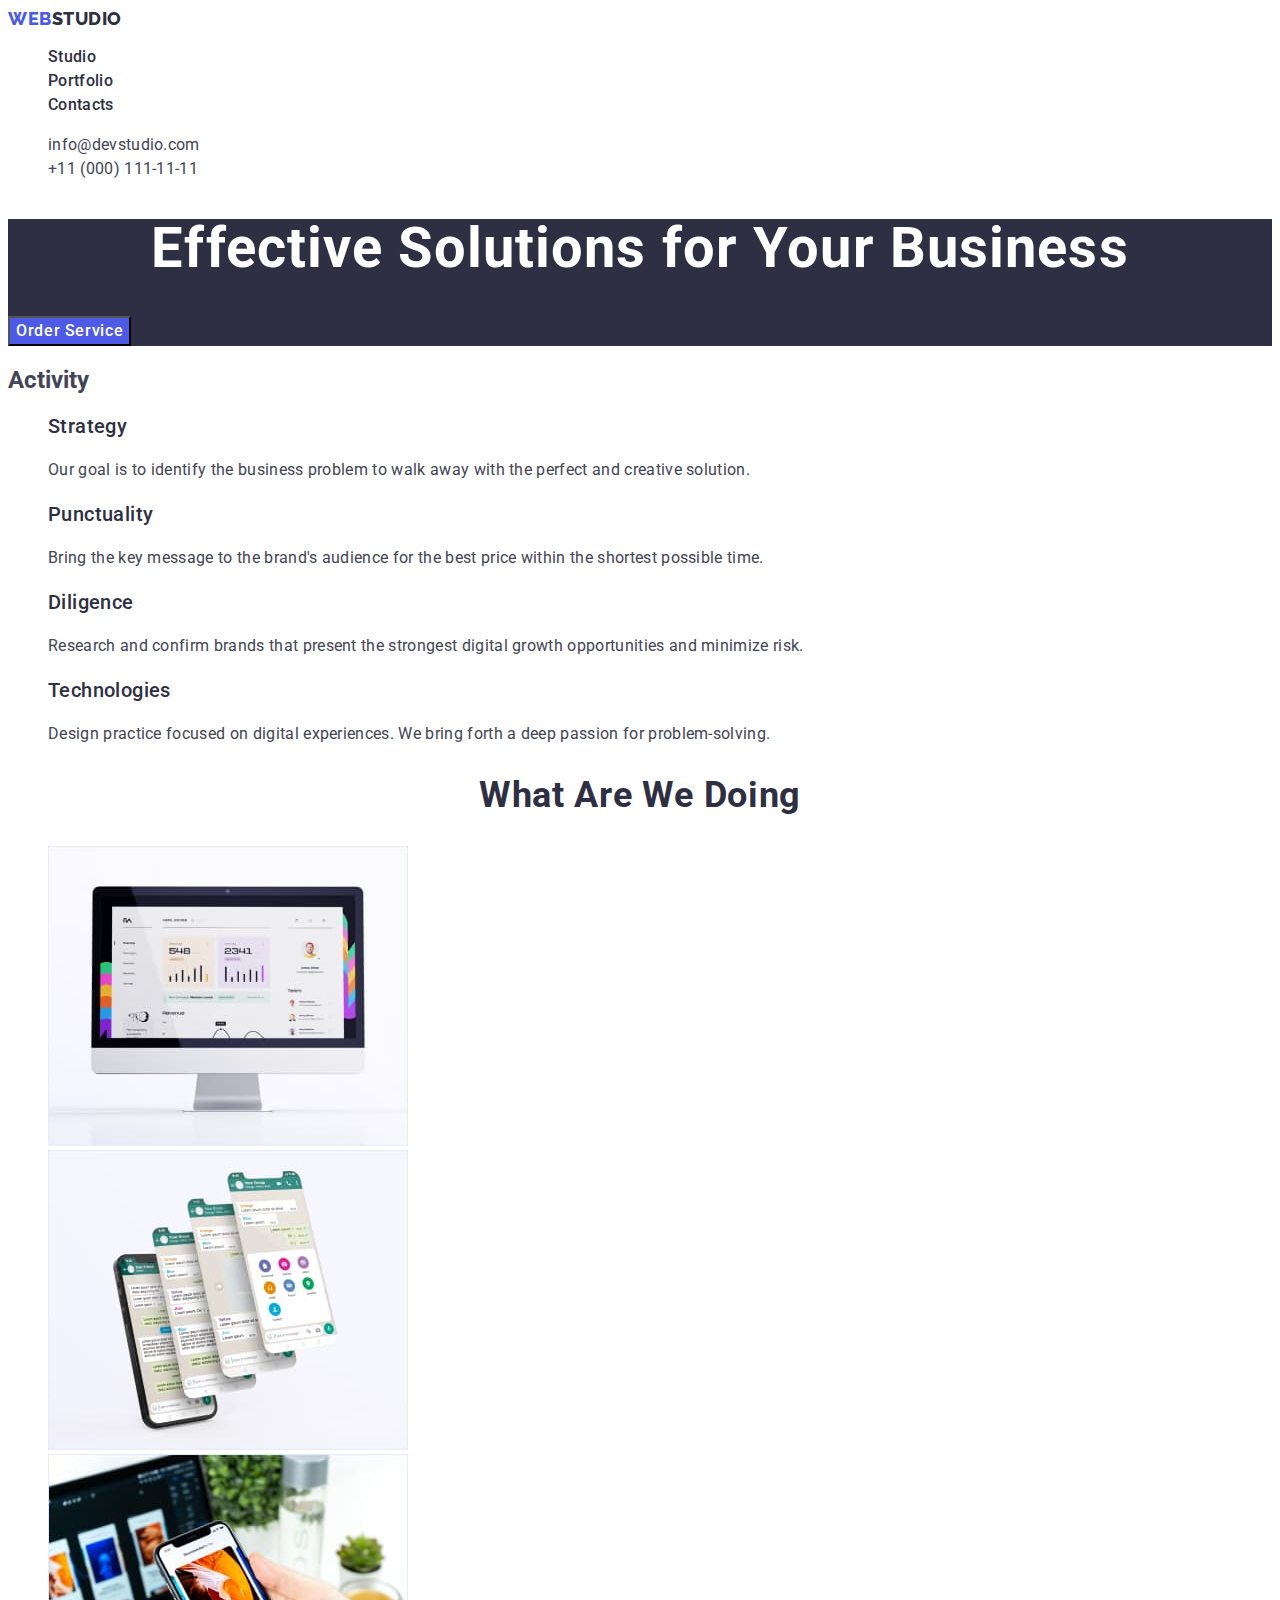
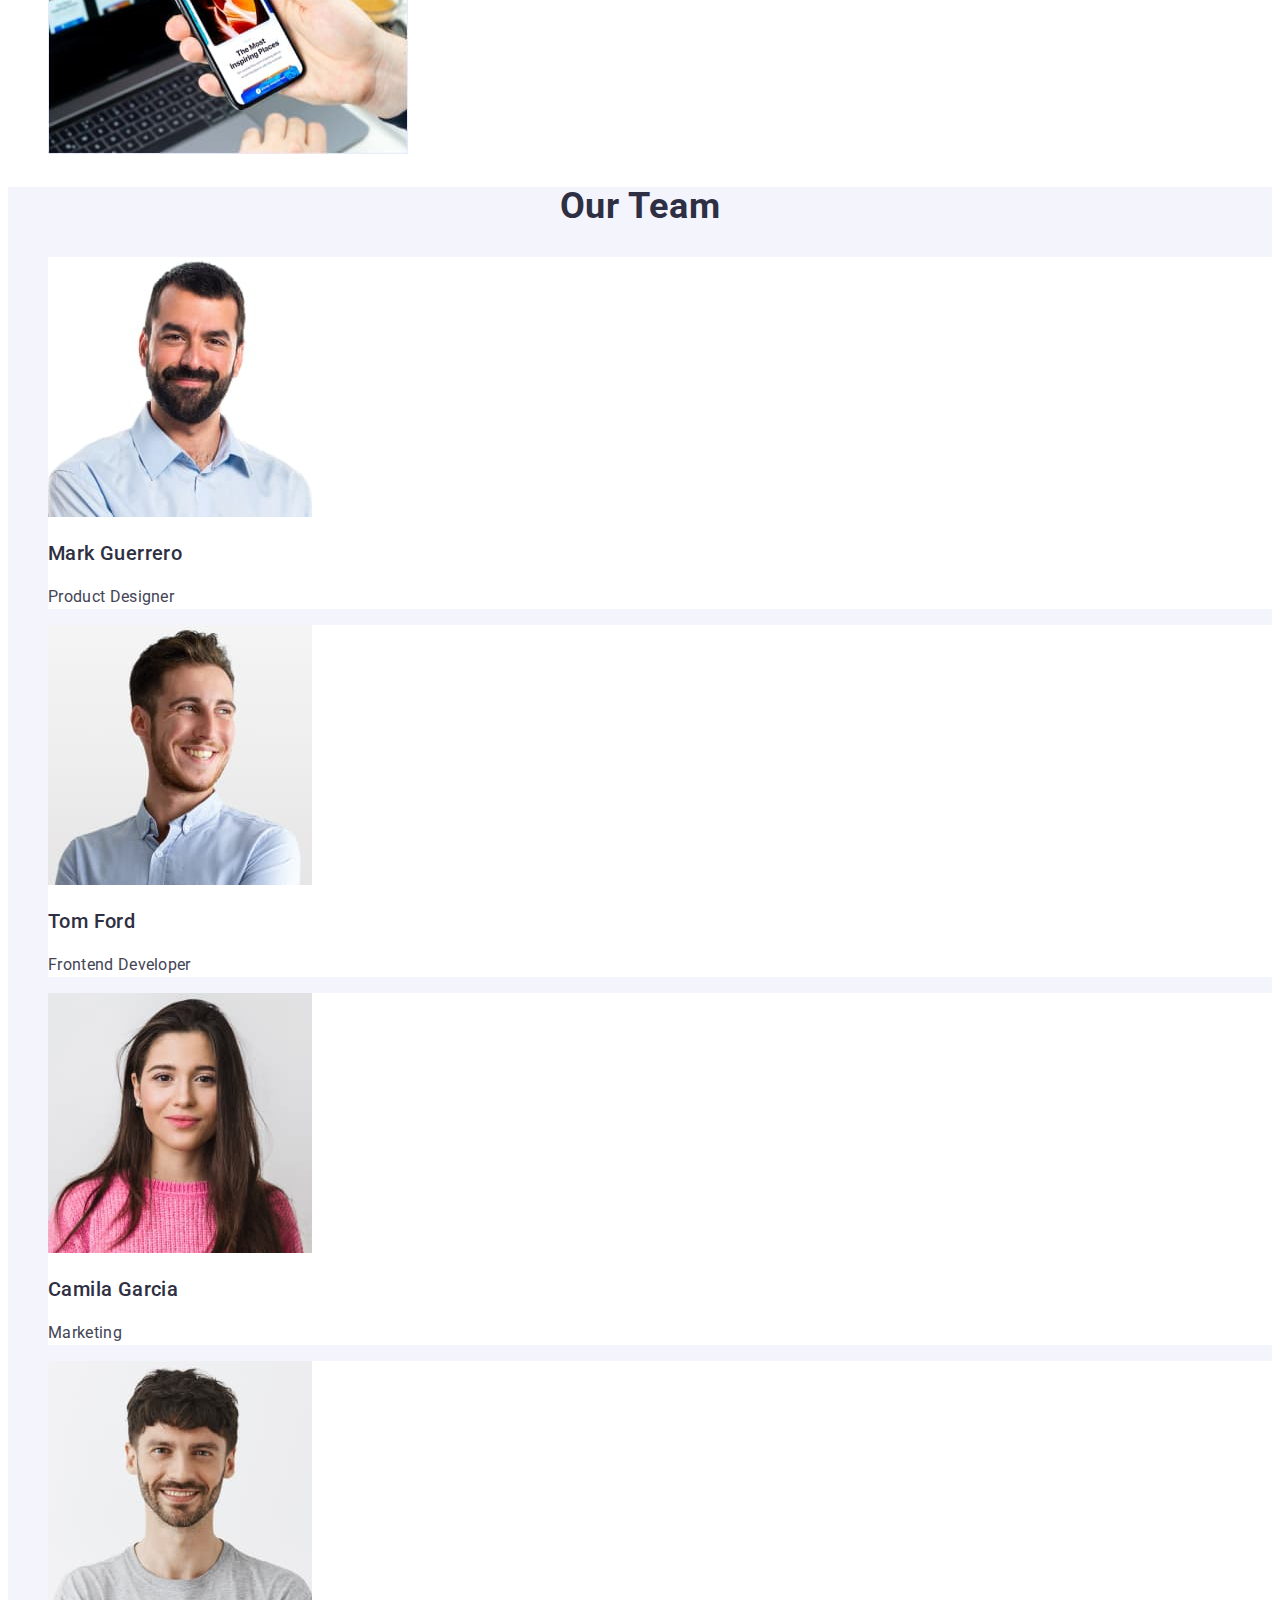
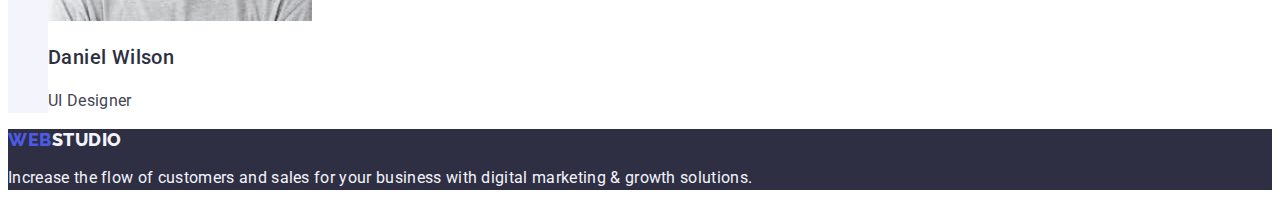
<file: index.html>
<!DOCTYPE html>
<html lang="en">
<head>
    <meta charset="UTF-8">
    <meta name="viewport" content="width=device-width, initial-scale=1.0">
    <title>WebStudio</title>
    <link rel="stylesheet" href="css/styles.css">
    <link rel="preconnect" href="https://fonts.googleapis.com">
    <link rel="preconnect" href="https://fonts.gstatic.com" crossorigin>
    <link href="https://fonts.googleapis.com/css2?family=Raleway:wght@800&family=Roboto:wght@400;500;700;900&display=swap" rel="stylesheet">
</head>

<body>
    <header>
        <nav>
            <a href="./index.html" class="logo link">Web<span class="navy">Studio</span></a>
            
            <ul class="list">
                <li>
                    <a href="./index.html" class="link nav">
                        Studio
                    </a>
                </li>
                
                <li>
                    <a href="./portfolio.html" class="link nav">
                        Portfolio
                    </a>
                </li>
                
                <li>
                    <a href="" class="link nav">
                        Contacts
                    </a>
                </li>
            </ul>
        </nav>
        
        <address class="adress">
            <ul class="list">
                <li>
                    <a href="mailto:info@devstudio.com" class="link adress-link">
                        info@devstudio.com
                    </a>
                </li>
                
                <li>
                    <a href="tel:110001111111" class="link adress-link">
                        +11 (000) 111-11-11
                    </a>
                </li>
            </ul>
        </address>
    </header>
    
    <main>

        <!--Hero-->
        <section class="section">
            <h1 class="first-header">
                Effective Solutions for Your Business
            </h1>
            
            <button type="button" class="first-button">
                Order Service
            </button>
        </section>

        <!--Activity-->
        <section>
            <h2>Activity</h2>
            
            <ul class="list">
                <li>
                    <h3 class="second-and-third-header">
                        Strategy
                    </h3>
                    
                    <p class="paragraph">
                        Our goal is to identify the business problem to walk away with the perfect and creative solution.
                    </p>
                </li>
                
                <li>
                    <h3 class="second-and-third-header">
                        Punctuality
                    </h3>
                    
                    <p class="paragraph">
                        Bring the key message to the brand's audience for the best price within the shortest possible time.
                    </p>
                </li>
                
                <li>
                    <h3 class="second-and-third-header">
                        Diligence
                    </h3>
                    
                    <p class="paragraph">
                        Research and confirm brands that present the strongest digital growth opportunities and minimize risk.
                    </p>
                </li>
                
                <li>
                    <h3 class="second-and-third-header">
                        Technologies
                    </h3>
                    
                    <p class="paragraph">
                        Design practice focused on digital experiences. We bring forth a deep passion for problem-solving.
                    </p>
                </li>
            </ul>
        </section>

        <section>
            <h2 class="second-header">
                What are we doing
            </h2>
            
            <ul class="list">
                <li>
                    <img src="images/activity/img1.jpg" alt="computer" width="360" height="300">
                </li>
                
                <li>
                    <img src="images/activity/img2.jpg" alt="chatting" width="360" height="300">
                </li>
                
                <li>
                    <img src="images/activity/img3.jpg" alt="laptop and telephone" width="360" height="300">
                </li>
            </ul>
        </section>

        <!--Our Team-->
        <section class="another-section">
            <h2 class="second-header">
                Our Team
            </h2>
            
            <ul class="list">
                <li class="list-item">
                    
                    <img src="images/our_team/team_card1.jpg" alt="Mark Guerrero" width="264" height="260">
                    
                    <h3 class="second-and-third-header">
                        Mark Guerrero
                    </h3>
                    
                    <p class="paragraph">
                        Product Designer
                    </p>
                </li>
                
                <li class="list-item">
                    
                    <img src="images/our_team/team_card2.jpg" alt="Tom Ford" width="264" height="260">
                    
                    <h3 class="second-and-third-header">
                        Tom Ford
                    </h3>
                    
                    <p class="paragraph">
                        Frontend Developer
                    </p>
                </li>
                
                <li class="list-item">
                    
                    <img src="images/our_team/team_card3.jpg" alt="Camila Garcia" width="264" height="260">
                    
                    <h3 class="second-and-third-header">
                        Camila Garcia
                    </h3>
                    
                    <p class="paragraph">
                        Marketing
                    </p>
                </li>
                
                <li class="list-item">
                    
                    <img src="images/our_team/team_card4.jpg" alt="Daniel Wilson" width="264" height="260">
                    
                    <h3 class="second-and-third-header">
                        Daniel Wilson
                    </h3>
                    
                    <p class="paragraph">
                        UI Designer
                    </p>
                </li>
            </ul>
        </section>
    </main>
    
    <footer class="navy-background">
        <a href="./index.html" class="logo link">Web<span class="white">Studio</span></a>
        
        <p class="footer-paragraph">
            Increase the flow of customers and sales for your business with digital marketing & growth solutions.
        </p>
    </footer>
</body>
</html>
</file>
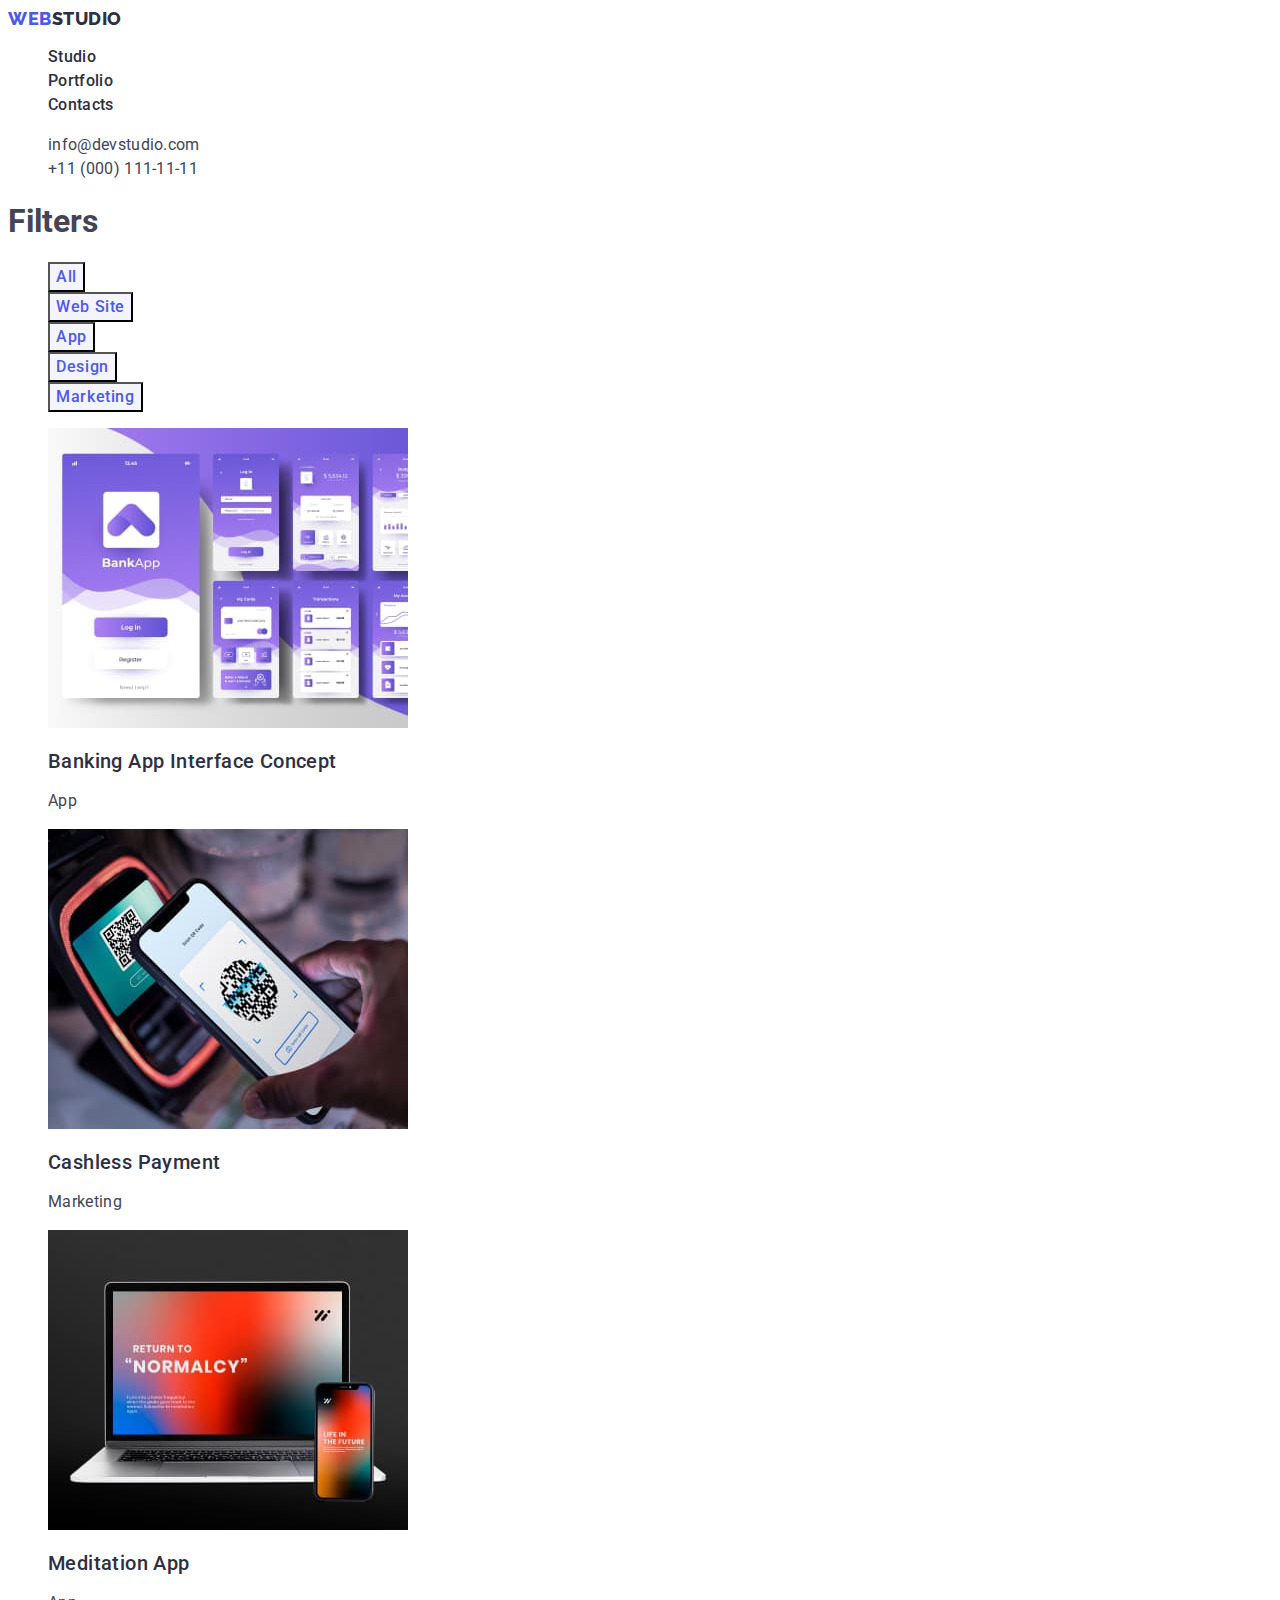
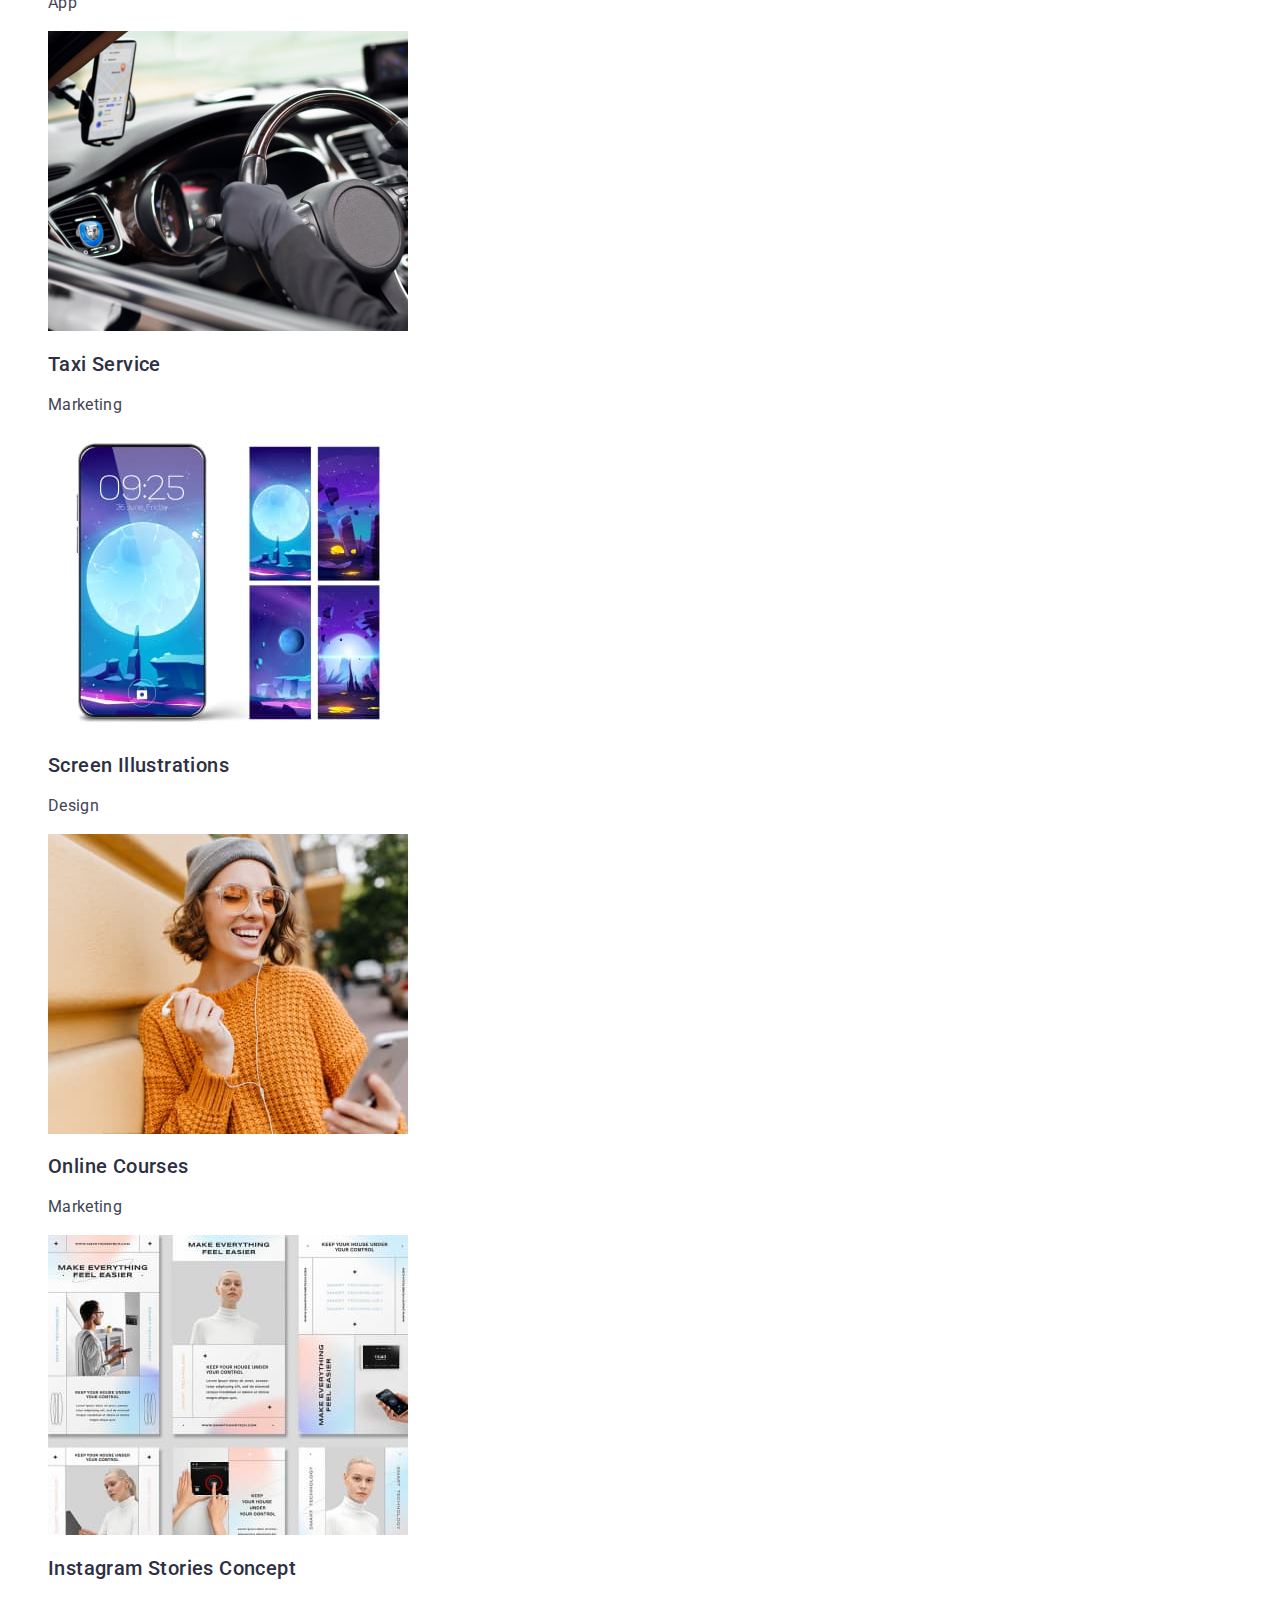
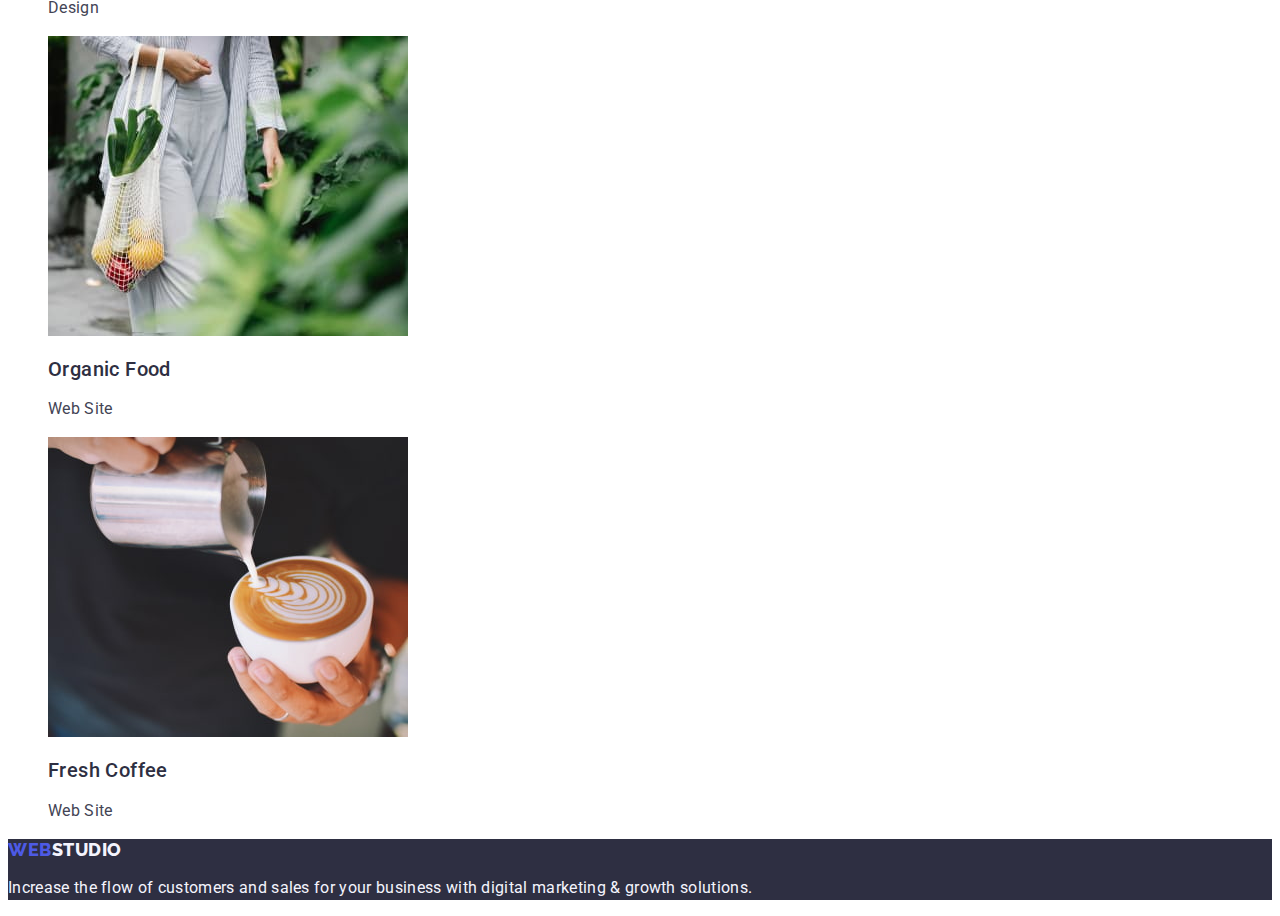
<file: portfolio.html>
<!DOCTYPE html>
<html lang="en">
<head>
    <meta charset="UTF-8">
    <meta name="viewport" content="width=device-width, initial-scale=1.0">
    <title>hw2-Portfolio</title>
    <meta name="description" content="This is the first subpage of project">
    <meta name="keywords" content="website, portfolio">
    <link rel="stylesheet" href="css/styles.css">
    <link rel="preconnect" href="https://fonts.googleapis.com">
    <link rel="preconnect" href="https://fonts.gstatic.com" crossorigin>
    <link href="https://fonts.googleapis.com/css2?family=Raleway:wght@800&family=Roboto:wght@400;500;700;900&display=swap" rel="stylesheet">
</head>
<body>
    <header>
        <nav>
            <a href="./index.html" class="logo link">Web<span class="navy">Studio</span></a>
            
            <ul class="list">
                <li>
                    <a href="./index.html" class="link nav">
                        Studio
                    </a>
                </li>
                
                <li>
                    <a href="./portfolio.html" class="link nav">
                        Portfolio
                    </a>
                </li>
                
                <li>
                    <a href="" class="link nav">
                        Contacts
                    </a>
                </li>
            </ul>
        </nav>
        
        <address class="adress">
            <ul class="list">
                <li>
                    <a href="mailto:info@devstudio.com" class="link adress-link">
                        info@devstudio.com
                    </a>
                </li>
                
                <li>
                    <a href="tel:110001111111" class="link adress-link">
                        +11 (000) 111-11-11
                    </a>
                </li>
            </ul>
        </address>
    </header>
  
    <main>

        <!--Links-->
        <section>
            <h1>Filters</h1>
            
            <ul class="list">
                <li>
                    <button type="button" class="other-buttons">
                        All
                    </button>
                </li>
                
                <li>
                    <button type="button" class="other-buttons">
                        Web Site
                    </button>
                </li>
                
                <li>
                    <button type="button" class="other-buttons">
                        App
                    </button>
                </li>
                
                <li>
                    <button type="button" class="other-buttons">
                        Design
                    </button>
                </li>
                
                <li>
                    <button type="button" class="other-buttons">
                        Marketing
                    </button>
                </li>
            </ul>
        
            <ul class="list">
                <li>
                    <a href="#" class="link">
                        <img src="./images/business/bankingappinterface.jpg" alt="Interactive banking app" width="360" height="300">
                        
                        <h2 class="second-and-third-header">
                            Banking App Interface Concept
                        </h2>
                        
                        <p class="paragraph">
                            App
                        </p>
                    </a>
                </li>
                           
                <li>
                    <a href="#" class="link">
                        <img src="./images/business/cashlesspayment.jpg" alt="Online payment using telephone" width="360" height="300">
                        
                        <h2 class="second-and-third-header">
                            Cashless Payment
                        </h2>
                        
                        <p class="paragraph">
                            Marketing
                        </p>
                    </a>
                </li>
                            
                <li>
                    <a href="#" class="link">
                        <img src="./images/business/meditationapp.jpg" alt="Meditation app" width="360" height="300">
                        
                        <h2 class="second-and-third-header">
                            Meditation App
                        </h2>
                        
                        <p class="paragraph">
                            App
                        </p>
                    </a>
                </li>
                      
                <li>
                    <a href="#" class="link">
                        <img src="./images/business/taxiservice.jpg" alt="The photo of a taxi driver" width="360" height="300">
                        
                        <h2 class="second-and-third-header">
                            Taxi Service
                        </h2>
                        
                        <p class="paragraph">
                            Marketing
                        </p>
                    </a>
                </li>
                
                <li>
                    <a href="#" class="link">
                        <img src="./images/business/screenillustrations.jpg" alt="Screenshots' presentation" width="360" height="300">
                        
                        <h2 class="second-and-third-header">
                            Screen Illustrations
                        </h2>
                        
                        <p class="paragraph">
                            Design
                        </p>
                    </a>
                </li>
                        
                <li>
                    <a href="#" class="link">
                        <img src="./images/business/onlinecourses.jpg" alt="Online course on laptop" width="360" height="300">
                        
                        <h2 class="second-and-third-header">
                            Online Courses
                        </h2>
                        
                        <p class="paragraph">
                            Marketing
                        </p>
                    </a>
                </li>
                 
                <li>
                    <a href="#" class="link">
                        <img src="./images/business/instagramstories.jpg" alt="Relations on Instagram" width="360" height="300">
                        
                        <h2 class="second-and-third-header">
                            Instagram Stories Concept
                        </h2>
                        
                        <p class="paragraph">
                            Design
                        </p>
                    </a>
                </li>
                        
                <li>
                    <a href="#" class="link">
                        <img src="./images/business/organicfood.jpg" alt="The photo of healthy organic food" width="360" height="300">
                        
                        <h2 class="second-and-third-header">
                            Organic Food
                        </h2>
                        
                        <p class="paragraph">
                            Web Site
                        </p>
                    </a>
                </li>
                        
                <li>
                    <a href="#" class="link">
                        <img src="./images/business/freshcoffee.jpg" alt="The photo of a cup of coffee" width="360" height="300">
                        
                        <h2 class="second-and-third-header">
                            Fresh Coffee
                        </h2>
                        
                        <p class="paragraph">
                            Web Site
                        </p>
                    </a>
                </li>
            </ul>
        </section>
    </main>

    <footer class="navy-background">
        <a href="./index.html" class="logo link">Web<span class="white">Studio</span></a>
        
        <p class="footer-paragraph">
Increase the flow of customers and sales for your business with digital marketing & growth solutions.
        </p>
    </footer>
</body>
</html>
</file>
<file: css/styles.css>
body
{
    font-family: 'Roboto', sans-serif;
    color: var(--body-color);
    background-color: var(--background-color);
}

.logo
{
    font-family: 'Raleway', sans-serif;
    font-weight: 800;
    font-size: 18px;
    line-height: 1.17;
    letter-spacing: 0.03em;
    text-transform: uppercase;
    color: var(--brand-color);
}

.link
{
    text-decoration: none;
}

.navy
{
    color: var(--logo-and-link-color);
}

.white
{
    color: #f4f4fd;
}

.list
{
    list-style: none;
}

.nav
{
    font-weight: 500;
    font-size: 16px;
    line-height: 1.5;
    letter-spacing: 0.02em;
    color: var(--logo-and-link-color);
}

.nav:hover,
.nav:focus
{
    color: var(--click-and-focus);
}

.adress
{
    font-style: normal;
}

.adress-link
{
    font-size: 16px;
    line-height: 1.5;
    letter-spacing: 0.02em;
    color: var(--body-color);
}

.adress-link:hover,
.adress-link:focus
{
    color: var(--click-and-focus);
}

.section
{
    background-color: var(--logo-and-link-color);
}

.first-header
{
    font-size: 56px;
    line-height: 1.07;
    text-align: center;
    letter-spacing: 0.02em;
    color: #ffffff;
}

.first-button
{
    background-color: #4d5ae5;
    font-family: 'Roboto', sans-serif;
    font-weight: 500;
    font-size: 16px;
    line-height: 1.5;
    letter-spacing: 0.04em;
    color: #ffffff;
    cursor: pointer;
}

.first-button:hover,
.first-button:focus
{
    background-color: #404bbf;
}

.second-and-third-header
{
    font-weight: 500;
    font-size: 20px;
    line-height: 1.2;
    letter-spacing: 0.02em;
    color: var(--logo-and-link-color);
}

.paragraph
{
    font-size: 16px;
    line-height: 1.5;
    letter-spacing: 0.02em;
    color: var(--body-color);
}

.second-header
{
    font-size: 36px;
    line-height: 1.11;
    text-align: center;
    letter-spacing: 0.02em;
    text-transform: capitalize;
    color: var(--logo-and-link-color);
}

.bold-second-header
{
    font-size: 20px;
    line-height: 1.2;
    text-align: center;
    letter-spacing: 0.02em;
    text-transform: capitalize;
    color: var(--logo-and-link-color);
    font-weight: 500;
}

.another-section
{
    background-color: #f4f4fd;
}

.list-item
{
    background-color: #ffffff;
}

.navy-background
{
    background-color: var(--logo-and-link-color);
}

.footer-paragraph
{
    line-height: 1.5;
    letter-spacing: 0.02em;
    color: var(--footer-paragraph-and-logo);
}

.second-adress-link
{
    color: var(--click-and-focus);
}

.adress-link2:hover,
.adress-link2:focus
{
    color: var(--click-and-focus);
}

.other-buttons
{
    font-family: 'Roboto', sans-serif;
    font-weight: 500;
    font-size: 16px;
    line-height: 1.5;
    letter-spacing: 0.04em;
    color: var(--brand-color);
    background-color: var(--footer-paragraph-and-logo);
    cursor: pointer;
}

.other-buttons:hover,
.other-buttons:focus
{
    color: #ffffff;
    background-color: #404bbf;
}

:root
{
    --body-color: #434455;
    --text-decoration: none;
    --font-family: sans-serif;
    --text-align: center;
    --font-weight: 500;
    --background-color: #ffffff;
    --brand-color: #4d5ae5;
    --logo-and-link-color: #2e2f42;
    --footer-paragraph-and-logo: #f4f4fd;
    --click-and-focus: #404bbf;
}
</file>
